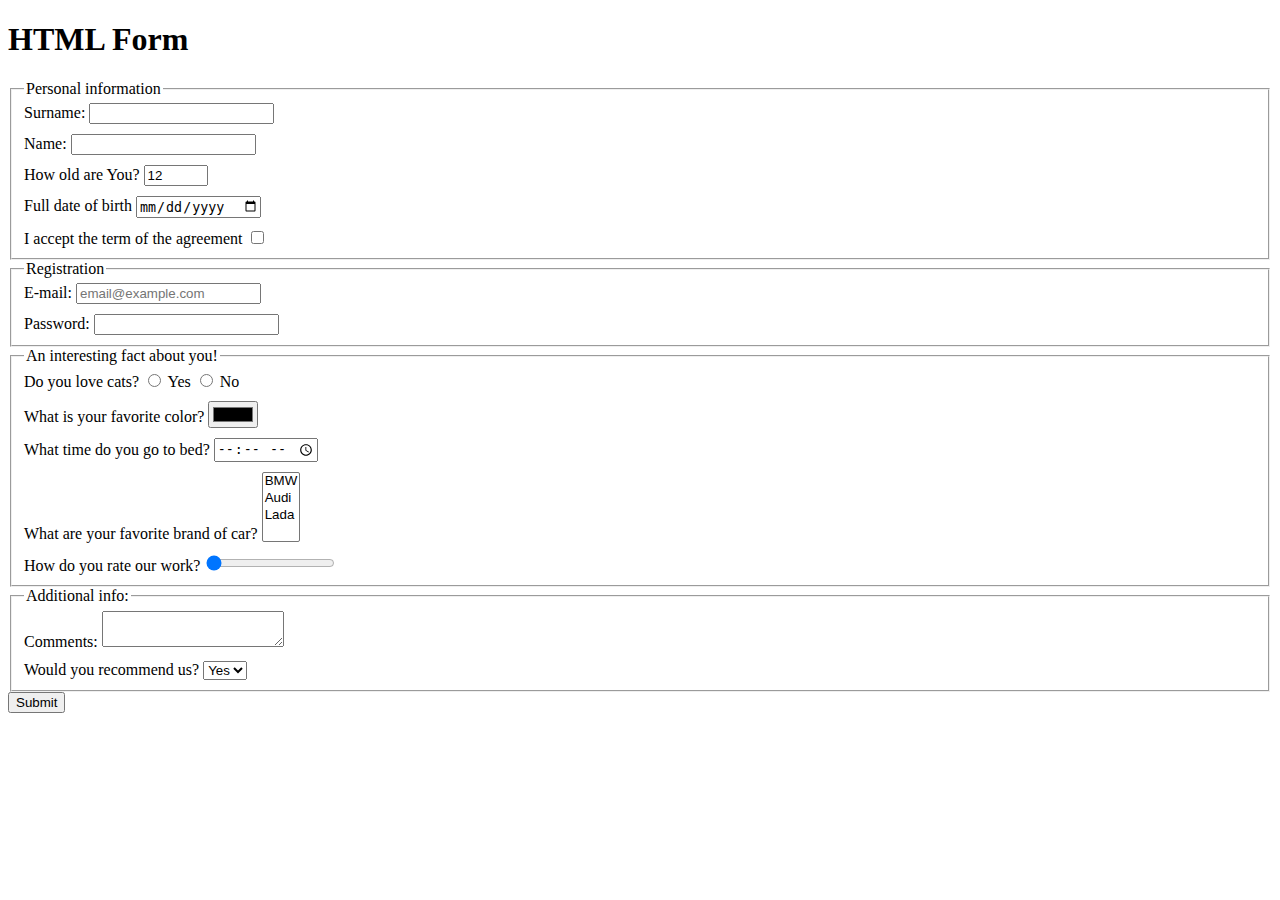
<file: index.html>
<!doctype html><html lang="en"><head><meta charset="UTF-8"><meta name="viewport" content="width=device-width, user-scalable=no, initial-scale=1.0, maximum-scale=1.0, minimum-scale=1.0"><meta http-equiv="X-UA-Compatible" content="ie=edge"><title>HTML Form</title><link rel="stylesheet" href="style.81ac8673.css"></head><body> <h1>HTML Form</h1> <form action="https://mate-academy-form-lesson.herokuapp.com/create-application" method="post"> <fieldset class="fieldset1"> <legend>Personal information</legend> <label class="form-field"> Surname: <input type="text" name="text" autocomplete="off" required class="field"> </label> <label class="form-field"> Name: <input type="text" name="text" autocomplete="off" required class="field"> </label> <label class="form-field"> How old are You? <input type="number" required class="field" value="12" min="0" max="100"> </label> <label class="form-field"> Full date of birth <input type="date" name="trip-start" class="field" value="dd-mm-yyyy"> </label> <div> <label class="form-label" for="accept"> I accept the term of the agreement </label> <input type="checkbox" name="accept" id="accept" class="field"> </div> </fieldset> <fieldset class="fieldset1"> <legend>Registration</legend> <label class="form-field"> E-mail: <input type="email" name="email" placeholder="email@example.com" required> </label> <label> Password: <input type="password" name="password" required minlength="8" maxlength="30" class="field"> </label> </fieldset> <fieldset class="fieldset1"> <legend>An interesting fact about you!</legend> <div class="form-field"> Do you love cats? <label> <input type="radio" name="Yes" required value="Yes"> Yes </label> <label> <input type="radio" name="No" required value="No"> No </label> </div> <div class="form-field"> What is your favorite color? <label> <input type="color" name="head" value="#0f0"> </label> </div> <label class="form-field"> What time do you go to bed? <input type="time" name="time" placeholder="--:--:--" min="09:00" max="21:00" class="field"> </label> <label class="form-field"> What are your favorite brand of car? <select name="brend" multiple> <option value="#f00">BMW</option> <option value="#0f0">Audi</option> <option value="#00f">Lada</option> </select> </label> <label> How do you rate our work? <input type="range" name="range" class="field" value="0" min="0" max="100"> </label> </fieldset> <fieldset class="fieldset1"> <legend>Additional info:</legend> <label class="form-field"> Comments: <textarea name="comments" class="field">
          </textarea> </label> <label> Would you recommend us? <select name="recommend"> <option value="text">Yes</option> <option value="text">No</option> </select> </label> </fieldset> <button type="submit">Submit</button> </form> <script type="text/javascript" src="main.e97352c4.js"></script> </body></html>
</file>
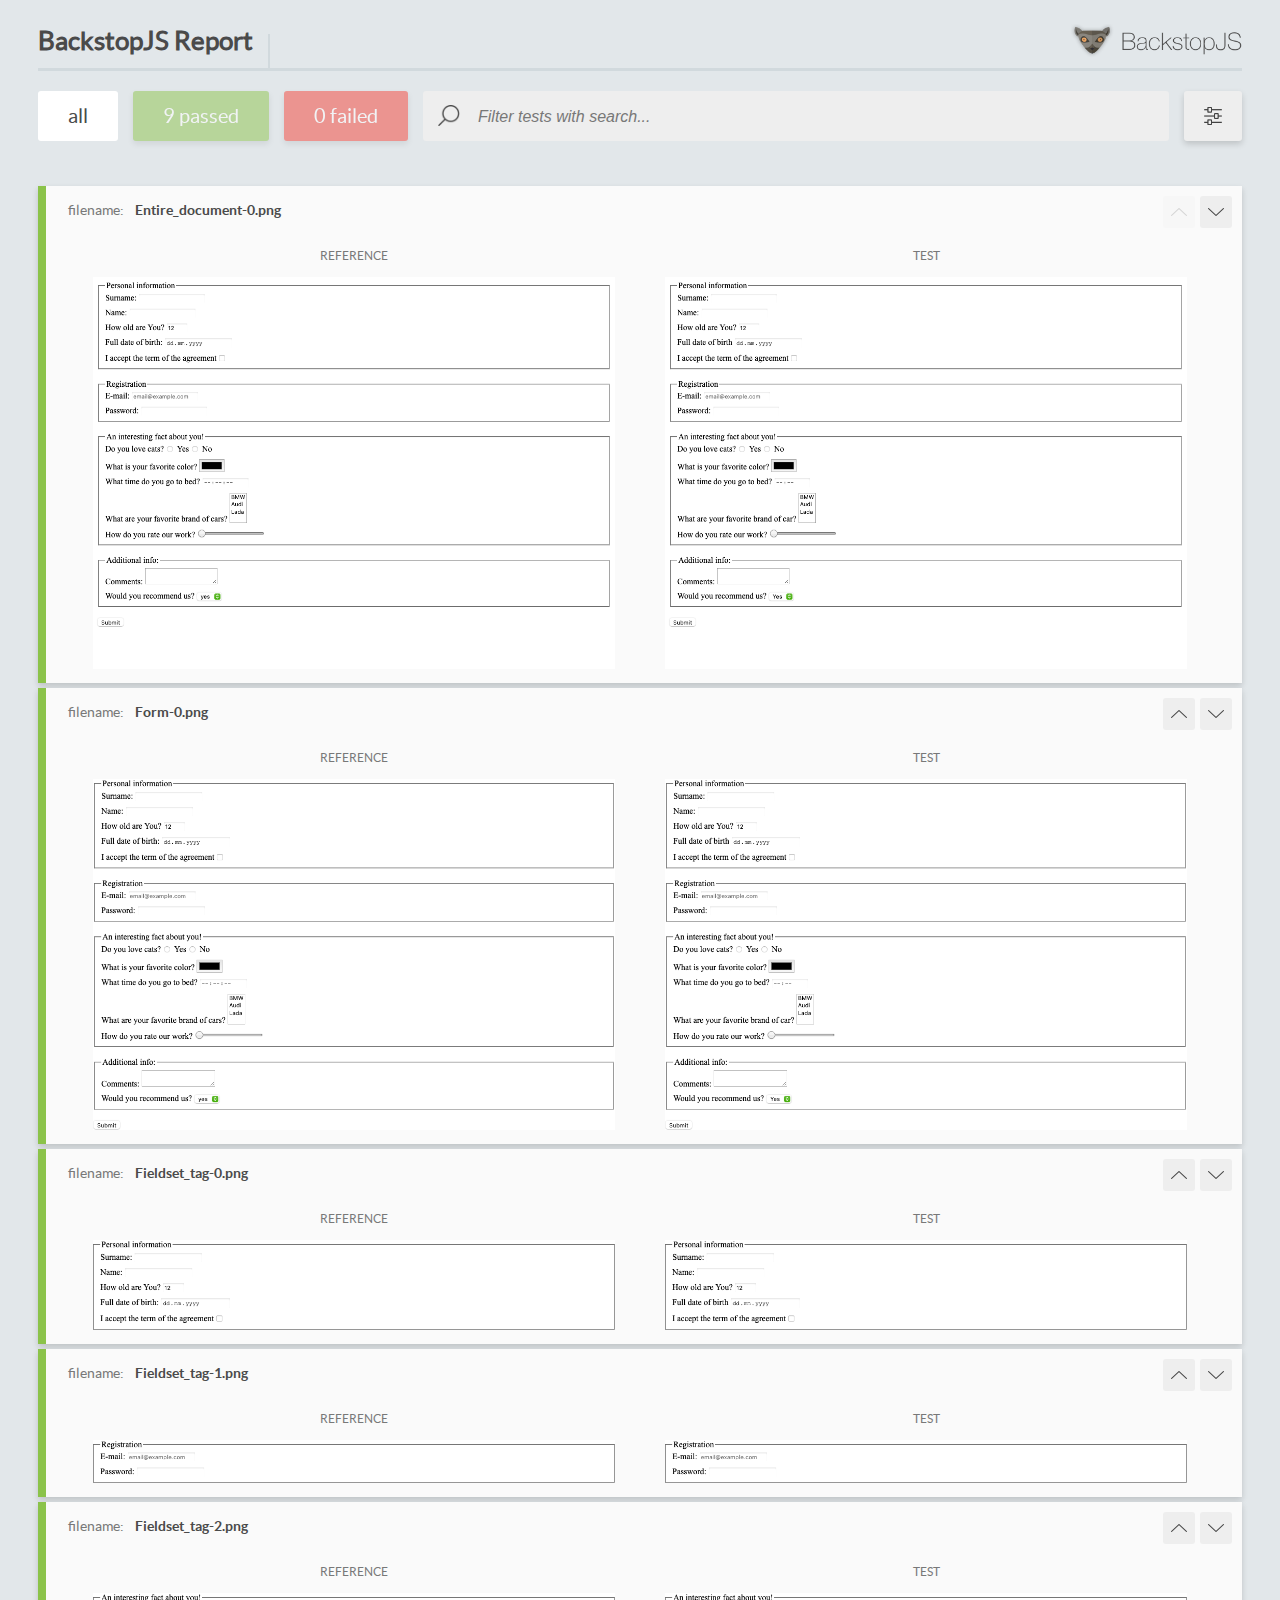
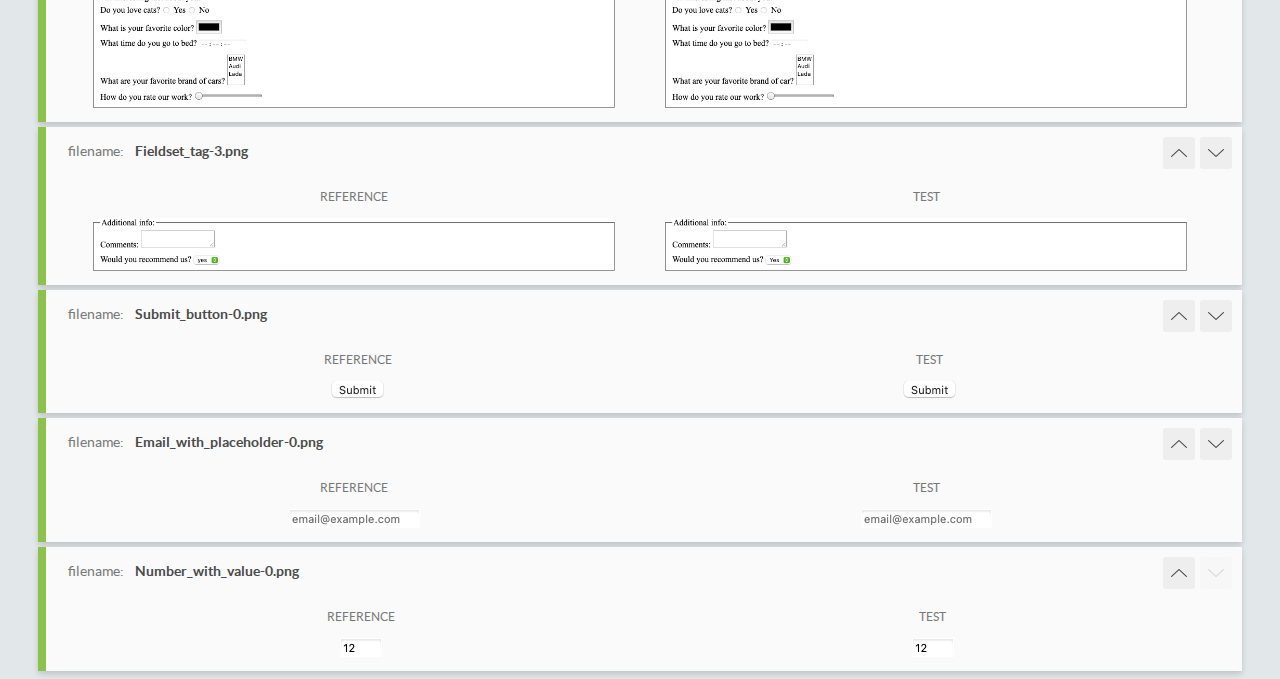
<file: report/html_report/index.html>
<!DOCTYPE html>
<html>
  <head>
    <meta charset="utf-8">
    <title>BackstopJS Report</title>

    <style>
      @font-face {
          font-family: 'latoregular';
          src: url('./assets/fonts/lato-regular-webfont.woff2') format('woff2'),
              url('./assets/fonts/lato-regular-webfont.woff') format('woff');
          font-weight: 400;
          font-style: normal;
      }
      @font-face {
          font-family: 'latobold';
          src: url('./assets/fonts/lato-bold-webfont.woff2') format('woff2'),
              url('./assets/fonts/lato-bold-webfont.woff') format('woff');
          font-weight: 700;
          font-style: normal;
      }

      .ReactModal__Body--open {
          overflow: hidden;
      }
      .ReactModal__Body--open .header {
        display: none;
      }

    </style>
  </head>
  <body style="background-color: #E2E7EA">
    <div id="root">

    </div>
    <script type="text/javascript">
      function report (report) { // eslint-disable-line no-unused-vars
        window.tests = report;
      }
    </script>
    <script type="text/javascript" src="config.js"></script>
    <script type="text/javascript" src="index_bundle.js"></script>
  </body>
</html>
</file>
<file: style.81ac8673.css>
.form-field{display:block;margin-bottom:10px;padding-bottom:0}.fieldset{margin-bottom:20px}
/*# sourceMappingURL=style.81ac8673.css.map */
</file>
